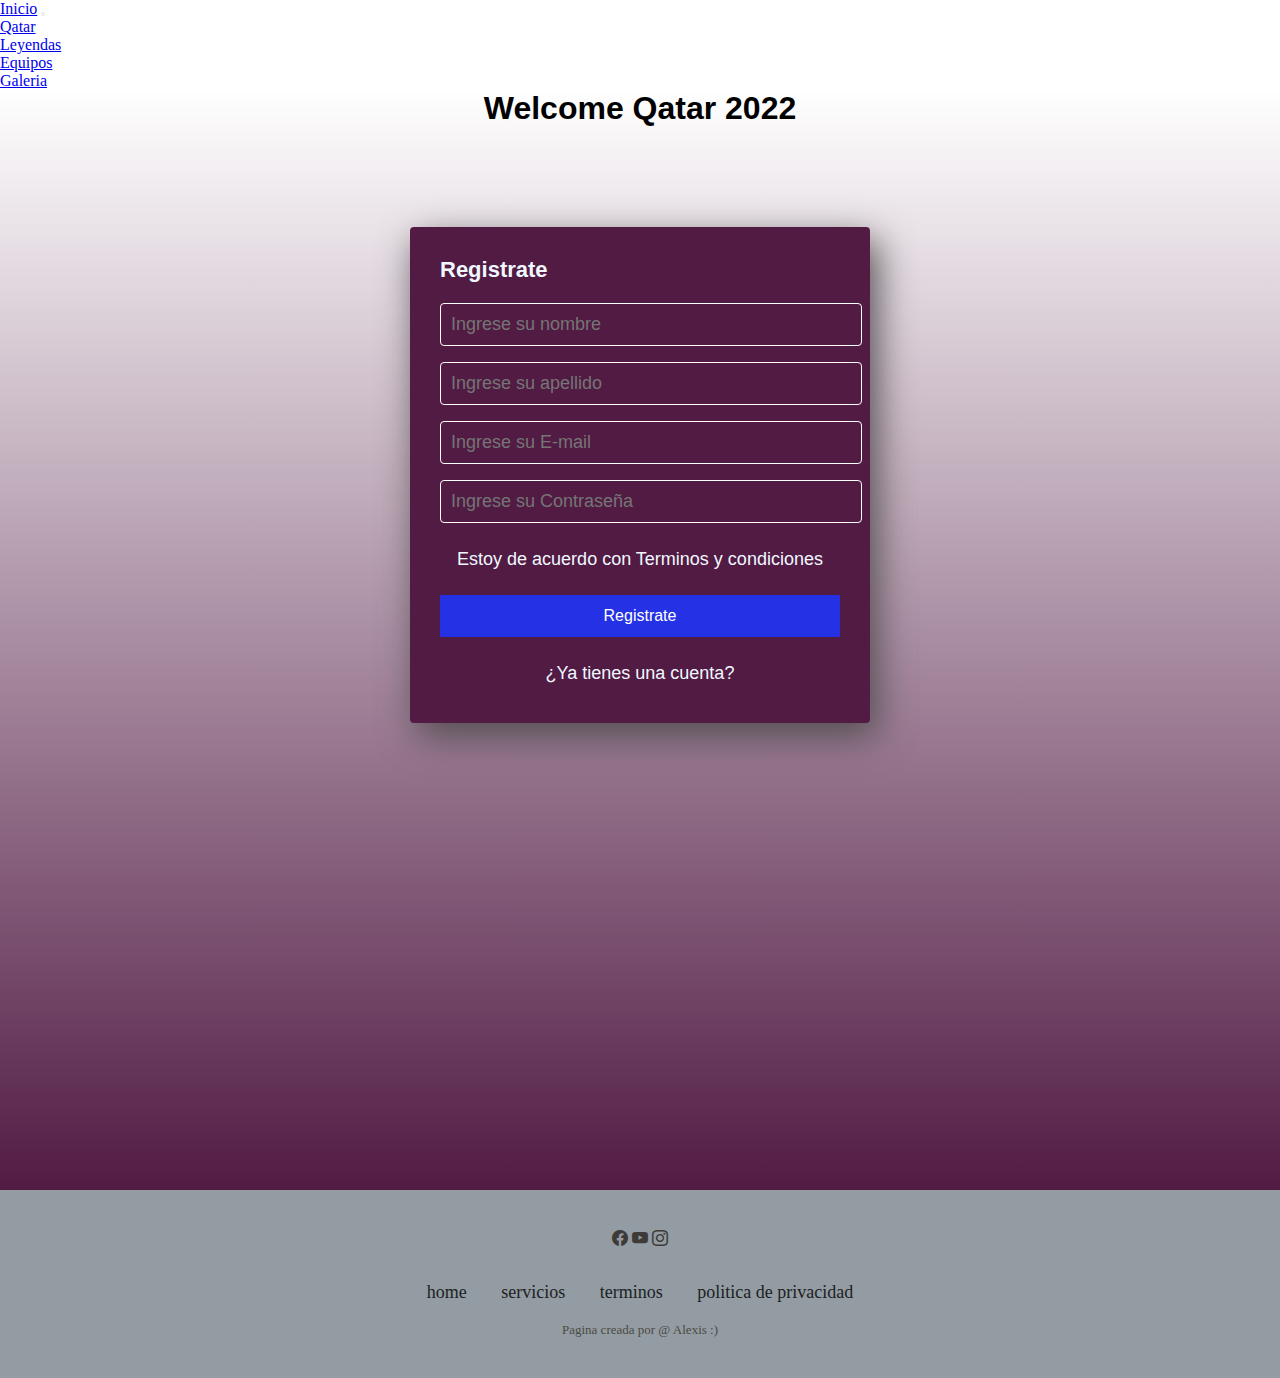
<file: index.html>
<!DOCTYPE html>
<html lang="en">
<head>
    <meta charset="UTF-8">
    <meta http-equiv="X-UA-Compatible" content="IE=edge">
    <meta name="viewport" content="width=device-width, initial-scale=1.0">
    <link href="https://cdn.jsdelivr.net/npm/bootstrap@5.2.2/dist/css/bootstrap.min.css" rel="stylesheet" integrity="sha384-Zenh87qX5JnK2Jl0vWa8Ck2rdkQ2Bzep5IDxbcnCeuOxjzrPF/et3URy9Bv1WTRi" crossorigin="anonymous">
    <link rel="stylesheet" href="https://cdnjs.cloudflare.com/ajax/libs/animate.css/4.1.1/animate.min.css"/>
    <link rel="stylesheet" href="css/estilos.css">
    <title>Mundial Qatar</title>
</head>
<body>

    <nav class="navbar navbar-expand-lg bg-light">
        <div class="container-fluid">
          <a class="navbar-brand" href="index.html">Inicio</a>
          <button class="navbar-toggler" type="button" data-bs-toggle="collapse" data-bs-target="#navbarNav" aria-controls="navbarNav" aria-expanded="false" aria-label="Toggle navigation">
            <span class="navbar-toggler-icon"></span>
          </button>
          <div class="collapse navbar-collapse" id="navbarNav">
            <ul class="navbar-nav">
              <li class="nav-item">
                <a class="nav-link active" aria-current="page" href="../proyecto_mundial/html/qatar.html">Qatar</a>
              </li>
              <li class="nav-item">
                <a class="nav-link" href="../proyecto_mundial/html/leyendas.html">Leyendas</a>
              </li>
              <li class="nav-item">
                <a class="nav-link" href="../proyecto_mundial/html/equipos.html">Equipos</a>
              </li>
              <li class="nav-item">
                <a class="nav-link" href="../proyecto_mundial/html/galeria.html">Galeria</a>
              </li>
            </ul>
          </div>
        </div>
      </nav>


<main class="main_uno">

  <h1 class="animate__animated animate__zoomIn">Welcome Qatar 2022</h1>

  <section class="formulario_index">
    <h3>Registrate</h3>
    <input class="controls" type="text" name="nombres" id="nombres" placeholder="Ingrese su nombre">
    <input class="controls" type="text" name="apellidos" id="nombres" placeholder="Ingrese su apellido">
    <input class="controls" type="email" name="E-mail" id="nombres" placeholder="Ingrese su E-mail">
    <input class="controls" type="password" name="nombres" id="nombres" placeholder="Ingrese su Contraseña">
    <p>Estoy de acuerdo con <a href="#">Terminos y condiciones</a></p>
    <input class="boton" type="submit" name="" id="" value="Registrate">
    <p><a href="#">¿Ya tienes una cuenta?</a></p>
  </section>

</main>

<footer>
  <section class="footer-uno">
    <div class="social">
      <i class="bi bi-facebook"></i>
      <i class="bi bi-youtube"></i>
      <i class="bi bi-instagram"></i>
    </div>

    <ul class="lista">
      <li>
        <a href="">home</a>
      </li>
      <li>
        <a href="">servicios</a>
      </li>
      <li>
        <a href="">terminos</a>
      </li>
      <li>
        <a href="">politica de privacidad</a>
      </li>
    </ul>
    <p class="copyright">
      Pagina creada por @ Alexis :)
    </p>
  </section>
</footer>



<script src="https://cdn.jsdelivr.net/npm/bootstrap@5.2.2/dist/js/bootstrap.bundle.min.js" 
integrity="sha384-OERcA2EqjJCMA+/3y+gxIOqMEjwtxJY7qPCqsdltbNJuaOe923+mo//f6V8Qbsw3" 
crossorigin="anonymous">
</script>
</body>
</html>
</file>
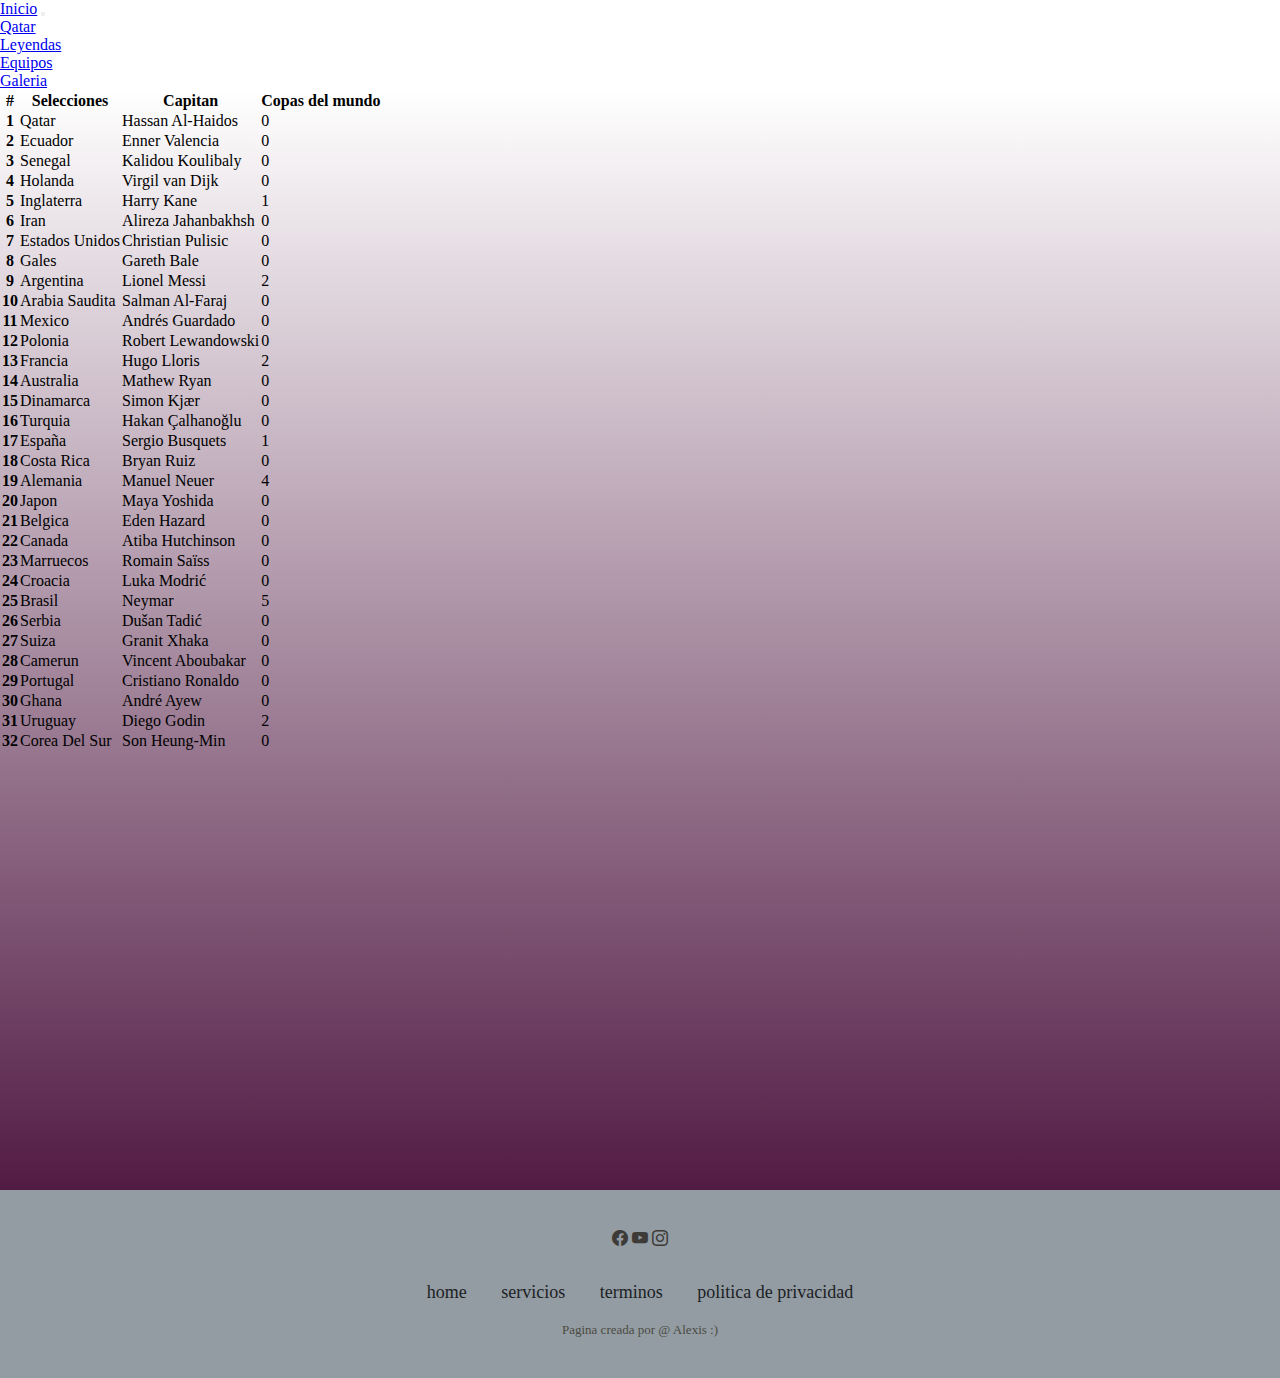
<file: html/equipos.html>
<!DOCTYPE html>
<html lang="en">
<head>
    <meta charset="UTF-8">
    <meta http-equiv="X-UA-Compatible" content="IE=edge">
    <meta name="viewport" content="width=device-width, initial-scale=1.0">
    <link href="https://cdn.jsdelivr.net/npm/bootstrap@5.2.2/dist/css/bootstrap.min.css" rel="stylesheet" integrity="sha384-Zenh87qX5JnK2Jl0vWa8Ck2rdkQ2Bzep5IDxbcnCeuOxjzrPF/et3URy9Bv1WTRi" crossorigin="anonymous">
    <link rel="stylesheet" href="../css/estilos.css">
    <title>Mundial Qatar</title>
</head>
<body>


        <nav class="navbar navbar-expand-lg bg-light">
            <div class="container-fluid">
              <a class="navbar-brand" href="../index.html">Inicio</a>
              <button class="navbar-toggler" type="button" data-bs-toggle="collapse" data-bs-target="#navbarNav" aria-controls="navbarNav" aria-expanded="false" aria-label="Toggle navigation">
                <span class="navbar-toggler-icon"></span>
              </button>
              <div class="collapse navbar-collapse" id="navbarNav">
                <ul class="navbar-nav">
                  <li class="nav-item">
                    <a class="nav-link active" aria-current="page" href="qatar.html">Qatar</a>
                  </li>
                  <li class="nav-item">
                    <a class="nav-link" href="leyendas.html">Leyendas</a>
                  </li>
                  <li class="nav-item">
                    <a class="nav-link" href="equipos.html">Equipos</a>
                  </li>
                  <li class="nav-item">
                    <a class="nav-link" href="galeria.html">Galeria</a>
                  </li>
                </ul>
              </div>
            </div>
          </nav>
    
    <main class="main_uno">

      <table class="table table-dark table-sm table-hover">
        <thead>
          <tr>
            <th scope="col">#</th>
            <th scope="col">Selecciones</th>
            <th scope="col">Capitan</th>
            <th scope="col">Copas del mundo</th>
          </tr>
        </thead>
        <tbody>
          <tr>
            <th scope="row">1</th>
            <td>Qatar</td>
            <td>Hassan Al-Haidos</td>
            <td>0</td>
          </tr>
          <tr>
            <th scope="row">2</th>
            <td>Ecuador</td>
            <td>Enner Valencia</td>
            <td>0</td>
          </tr>
          <tr>
            <th scope="row">3</th>
            <td>Senegal</td>
            <td>Kalidou Koulibaly</td>
            <td>0</td>
          </tr>
          <tr>
            <th scope="row">4</th>
            <td>Holanda</td>
            <td>Virgil van Dijk</td>
            <td>0</td>
          </tr>
          <tr>
            <th scope="row">5</th>
            <td>Inglaterra</td>
            <td>Harry Kane</td>
            <td>1</td>
          </tr>
          <tr>
            <th scope="row">6</th>
            <td>Iran</td>
            <td>Alireza Jahanbakhsh</td>
            <td>0</td>
          </tr>
          <tr>
            <th scope="row">7</th>
            <td>Estados Unidos</td>
            <td>Christian Pulisic</td>
            <td>0</td>
          </tr>
          <tr>
            <th scope="row">8</th>
            <td>Gales</td>
            <td>Gareth Bale</td>
            <td>0</td>
          </tr>
          <tr>
            <th scope="row">9</th>
            <td>Argentina</td>
            <td>Lionel Messi</td>
            <td>2</td>
          </tr>
          <tr>
            <th scope="row">10</th>
            <td>Arabia Saudita</td>
            <td>Salman Al-Faraj</td>
            <td>0</td>
          </tr>
          <tr>
            <th scope="row">11</th>
            <td>Mexico</td>
            <td>Andrés Guardado</td>
            <td>0</td>
          </tr>
          <tr>
            <th scope="row">12</th>
            <td>Polonia</td>
            <td>Robert Lewandowski</td>
            <td>0</td>
          </tr>
          <tr>
            <th scope="row">13</th>
            <td>Francia</td>
            <td>Hugo Lloris</td>
            <td>2</td>
          </tr>
          <tr>
            <th scope="row">14</th>
            <td>Australia</td>
            <td>Mathew Ryan</td>
            <td>0</td>
          </tr>
          <tr>
            <th scope="row">15</th>
            <td>Dinamarca</td>
            <td>Simon Kjær</td>
            <td>0</td>
          </tr>
          <tr>
            <th scope="row">16</th>
            <td>Turquia</td>
            <td>Hakan Çalhanoğlu</td>
            <td>0</td>
          </tr>
          <tr>
            <th scope="row">17</th>
            <td>España</td>
            <td>Sergio Busquets</td>
            <td>1</td>
          </tr>
          <tr>
            <th scope="row">18</th>
            <td>Costa Rica</td>
            <td>Bryan Ruiz</td>
            <td>0</td>
          </tr>
          <tr>
            <th scope="row">19</th>
            <td>Alemania</td>
            <td>Manuel Neuer</td>
            <td>4</td>
          </tr>
          <tr>
            <th scope="row">20</th>
            <td>Japon</td>
            <td>Maya Yoshida</td>
            <td>0</td>
          </tr>
          <tr>
            <th scope="row">21</th>
            <td>Belgica</td>
            <td>Eden Hazard</td>
            <td>0</td>
          </tr>
          <tr>
            <th scope="row">22</th>
            <td>Canada</td>
            <td>Atiba Hutchinson</td>
            <td>0</td>
          </tr>
          <tr>
            <th scope="row">23</th>
            <td>Marruecos</td>
            <td>Romain Saïss</td>
            <td>0</td>
          </tr>
          <tr>
            <th scope="row">24</th>
            <td>Croacia</td>
            <td>Luka Modrić</td>
            <td>0</td>
          </tr>
          <tr>
            <th scope="row">25</th>
            <td>Brasil</td>
            <td>Neymar</td>
            <td>5</td>
          </tr>
          <tr>
            <th scope="row">26</th>
            <td>Serbia</td>
            <td>Dušan Tadić</td>
            <td>0</td>
          </tr>
          <tr>
            <th scope="row">27</th>
            <td>Suiza</td>
            <td>Granit Xhaka</td>
            <td>0</td>
          </tr>
          <tr>
            <th scope="row">28</th>
            <td>Camerun</td>
            <td>Vincent Aboubakar</td>
            <td>0</td>
          </tr>
          <tr>
            <th scope="row">29</th>
            <td>Portugal</td>
            <td>Cristiano Ronaldo</td>
            <td>0</td>
          </tr>
          <tr>
            <th scope="row">30</th>
            <td>Ghana</td>
            <td>André Ayew</td>
            <td>0</td>
          </tr>
          <tr>
            <th scope="row">31</th>
            <td>Uruguay</td>
            <td>Diego Godin</td>
            <td>2</td>
          </tr>
          <tr>
            <th scope="row">32</th>
            <td>Corea Del Sur</td>
            <td>Son Heung-Min</td>
            <td>0</td>
          </tr>


        </tbody>
      </table>


    </main>

    
    <footer>
      <section class="footer-uno">
        <div class="social">
          <i class="bi bi-facebook"></i>
          <i class="bi bi-youtube"></i>
          <i class="bi bi-instagram"></i>
        </div>
    
        <ul class="lista">
          <li>
            <a href="">home</a>
          </li>
          <li>
            <a href="">servicios</a>
          </li>
          <li>
            <a href="">terminos</a>
          </li>
          <li>
            <a href="">politica de privacidad</a>
          </li>
        </ul>
        <p class="copyright">
          Pagina creada por @ Alexis :)
        </p>
      </section>
    </footer>

    <script src="https://cdn.jsdelivr.net/npm/bootstrap@5.2.2/dist/js/bootstrap.bundle.min.js" integrity="sha384-OERcA2EqjJCMA+/3y+gxIOqMEjwtxJY7qPCqsdltbNJuaOe923+mo//f6V8Qbsw3" crossorigin="anonymous"></script>
    </body>
    </html>
</file>
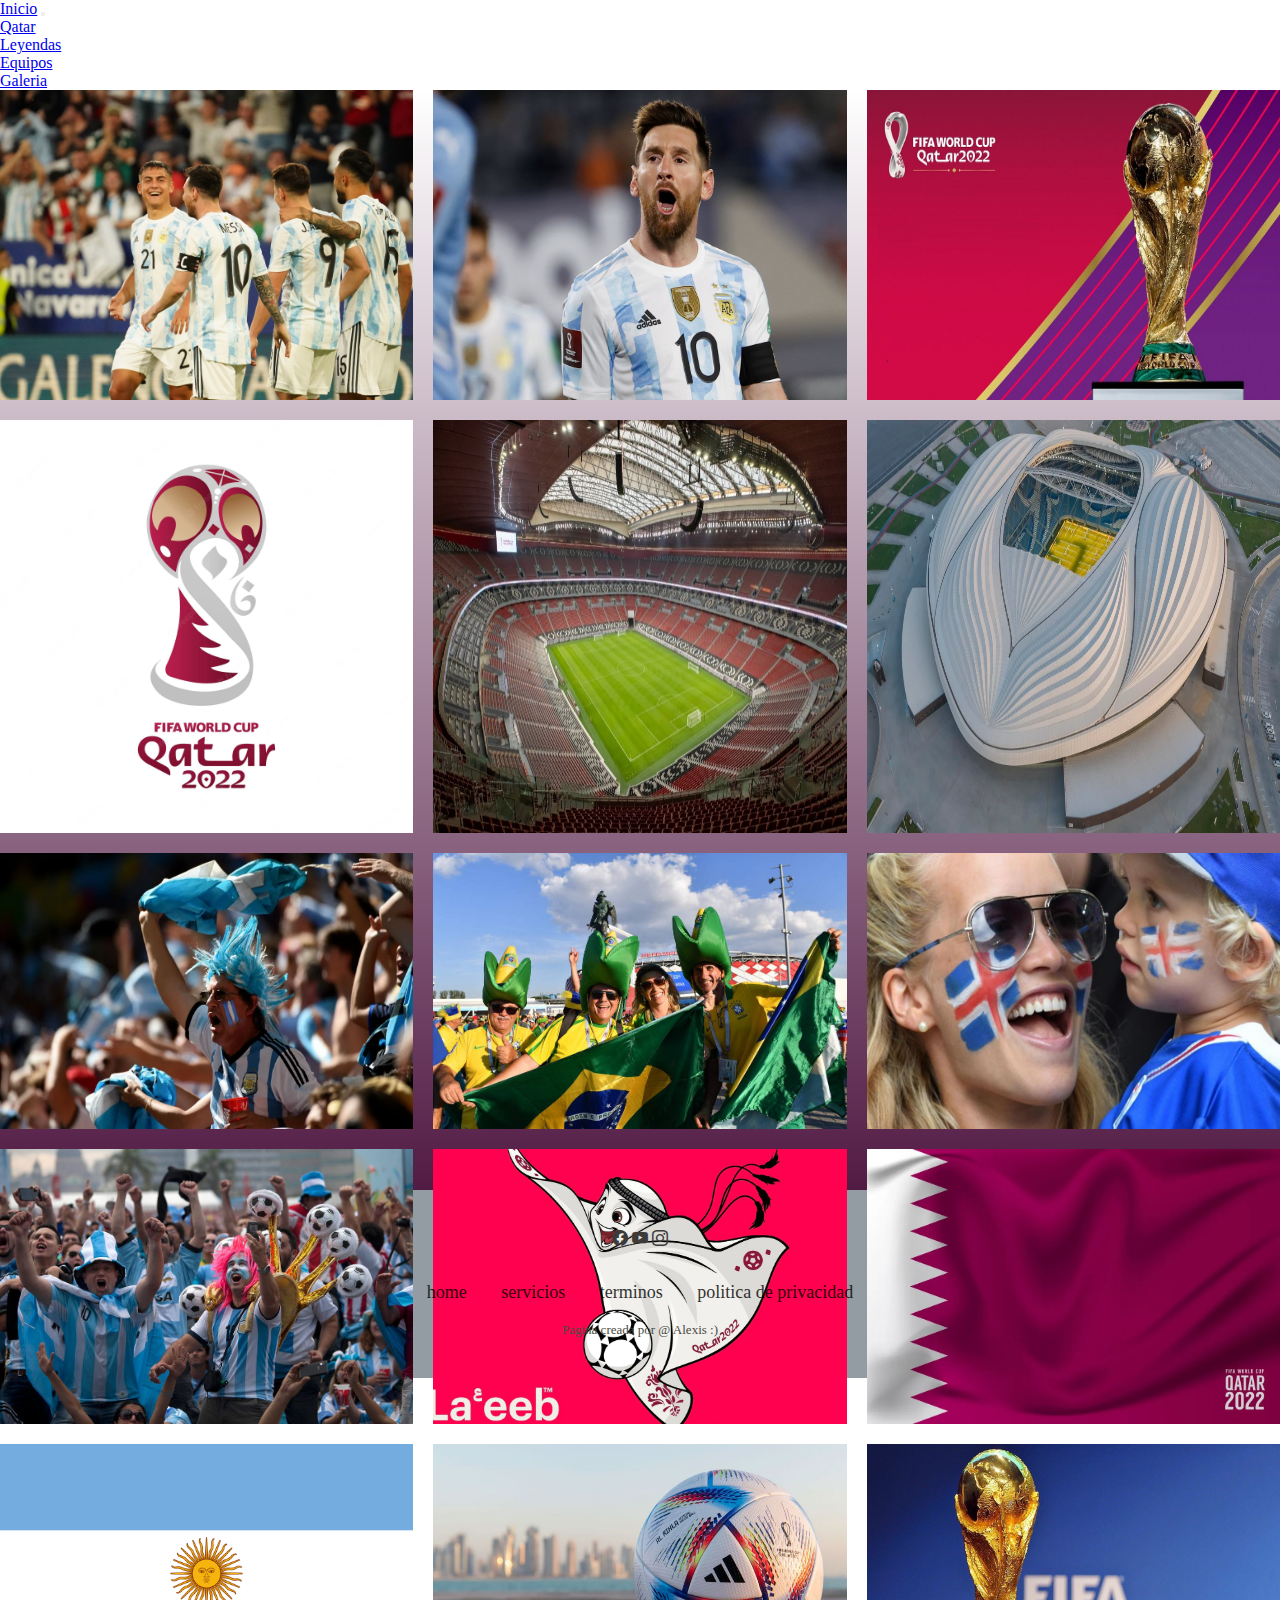
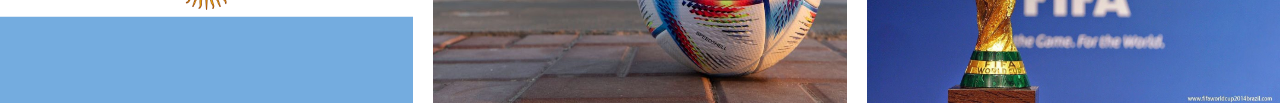
<file: html/galeria.html>
<!DOCTYPE html>
<html lang="en">
<head>
    <meta charset="UTF-8">
    <meta http-equiv="X-UA-Compatible" content="IE=edge">
    <meta name="viewport" content="width=device-width, initial-scale=1.0">
    <link href="https://cdn.jsdelivr.net/npm/bootstrap@5.2.2/dist/css/bootstrap.min.css" rel="stylesheet" integrity="sha384-Zenh87qX5JnK2Jl0vWa8Ck2rdkQ2Bzep5IDxbcnCeuOxjzrPF/et3URy9Bv1WTRi" crossorigin="anonymous">
    <link rel="stylesheet" href="../css/estilos.css">
    <title>Mundial Qatar</title>
</head>
<body>

        <nav class="navbar navbar-expand-lg bg-light">
            <div class="container-fluid">
              <a class="navbar-brand" href="../index.html">Inicio</a>
              <button class="navbar-toggler" type="button" data-bs-toggle="collapse" data-bs-target="#navbarNav" aria-controls="navbarNav" aria-expanded="false" aria-label="Toggle navigation">
                <span class="navbar-toggler-icon"></span>
              </button>
              <div class="collapse navbar-collapse" id="navbarNav">
                <ul class="navbar-nav">
                  <li class="nav-item">
                    <a class="nav-link active" aria-current="page" href="qatar.html">Qatar</a>
                  </li>
                  <li class="nav-item">
                    <a class="nav-link" href="leyendas.html">Leyendas</a>
                  </li>
                  <li class="nav-item">
                    <a class="nav-link" href="equipos.html">Equipos</a>
                  </li>
                  <li class="nav-item">
                    <a class="nav-link" href="galeria.html">Galeria</a>
                  </li>
                </ul>
              </div>
            </div>
          </nav>
    
    
<main class="main_uno">

  <div class="grid_contenedorr">
    <div class="grid_hijoo">
        <img src="../img/img_1.webp" alt="" class="hijo_imgg">
    </div>
    <div class="grid_hijoo">
        <img src="../img/img_2.jpg" alt="" class="hijo_imgg">
    </div>
    <div class="grid_hijoo">
        <img src="../img/img_3.jpg" alt="" class="hijo_imgg">
    </div>
    <div class="grid_hijoo">
        <img src="../img/img_4.webp" alt="" class="hijo_imgg">
    </div>
    <div class="grid_hijoo">
        <img src="../img/img_5.jpg" alt="" class="hijo_imgg">
    </div>
    <div class="grid_hijoo">
        <img src="../img/img_6.webp" alt="" class="hijo_imgg">
    </div>
    <div class="grid_hijoo">
        <img src="../img/img_7.webp" alt="" class="hijo_imgg">
    </div>
    <div class="grid_hijoo">
        <img src="../img/img_8.jpg" alt="" class="hijo_imgg">
    </div>
    <div class="grid_hijoo">
        <img src="../img/img_9.jpg" alt="" class="hijo_imgg">
    </div>
    <div class="grid_hijoo">
        <img src="../img/img_10.jpg" alt="" class="hijo_imgg">
    </div>
    <div class="grid_hijoo">
      <img src="../img/img_11.webp" alt="" class="hijo_imgg">
  </div>
  <div class="grid_hijoo">
    <img src="../img/img_12.webp" alt="" class="hijo_imgg">
</div>
<div class="grid_hijoo">
  <img src="../img/img_13.webp" alt="" class="hijo_imgg">
</div>
<div class="grid_hijoo">
  <img src="../img/img_14.jpg" alt="" class="hijo_imgg">
</div>
<div class="grid_hijoo">
  <img src="../img/img_15.jpg" alt="" class="hijo_imgg">
</div>
    </div>

</main>
    
<footer>
  <section class="footer-uno">
    <div class="social">
      <i class="bi bi-facebook"></i>
      <i class="bi bi-youtube"></i>
      <i class="bi bi-instagram"></i>
    </div>

    <ul class="lista">
      <li>
        <a href="">home</a>
      </li>
      <li>
        <a href="">servicios</a>
      </li>
      <li>
        <a href="">terminos</a>
      </li>
      <li>
        <a href="">politica de privacidad</a>
      </li>
    </ul>
    <p class="copyright">
      Pagina creada por @ Alexis :)
    </p>
  </section>
</footer>
    
    <script src="https://cdn.jsdelivr.net/npm/bootstrap@5.2.2/dist/js/bootstrap.bundle.min.js" integrity="sha384-OERcA2EqjJCMA+/3y+gxIOqMEjwtxJY7qPCqsdltbNJuaOe923+mo//f6V8Qbsw3" crossorigin="anonymous"></script>
    </body>
    </html>
</file>
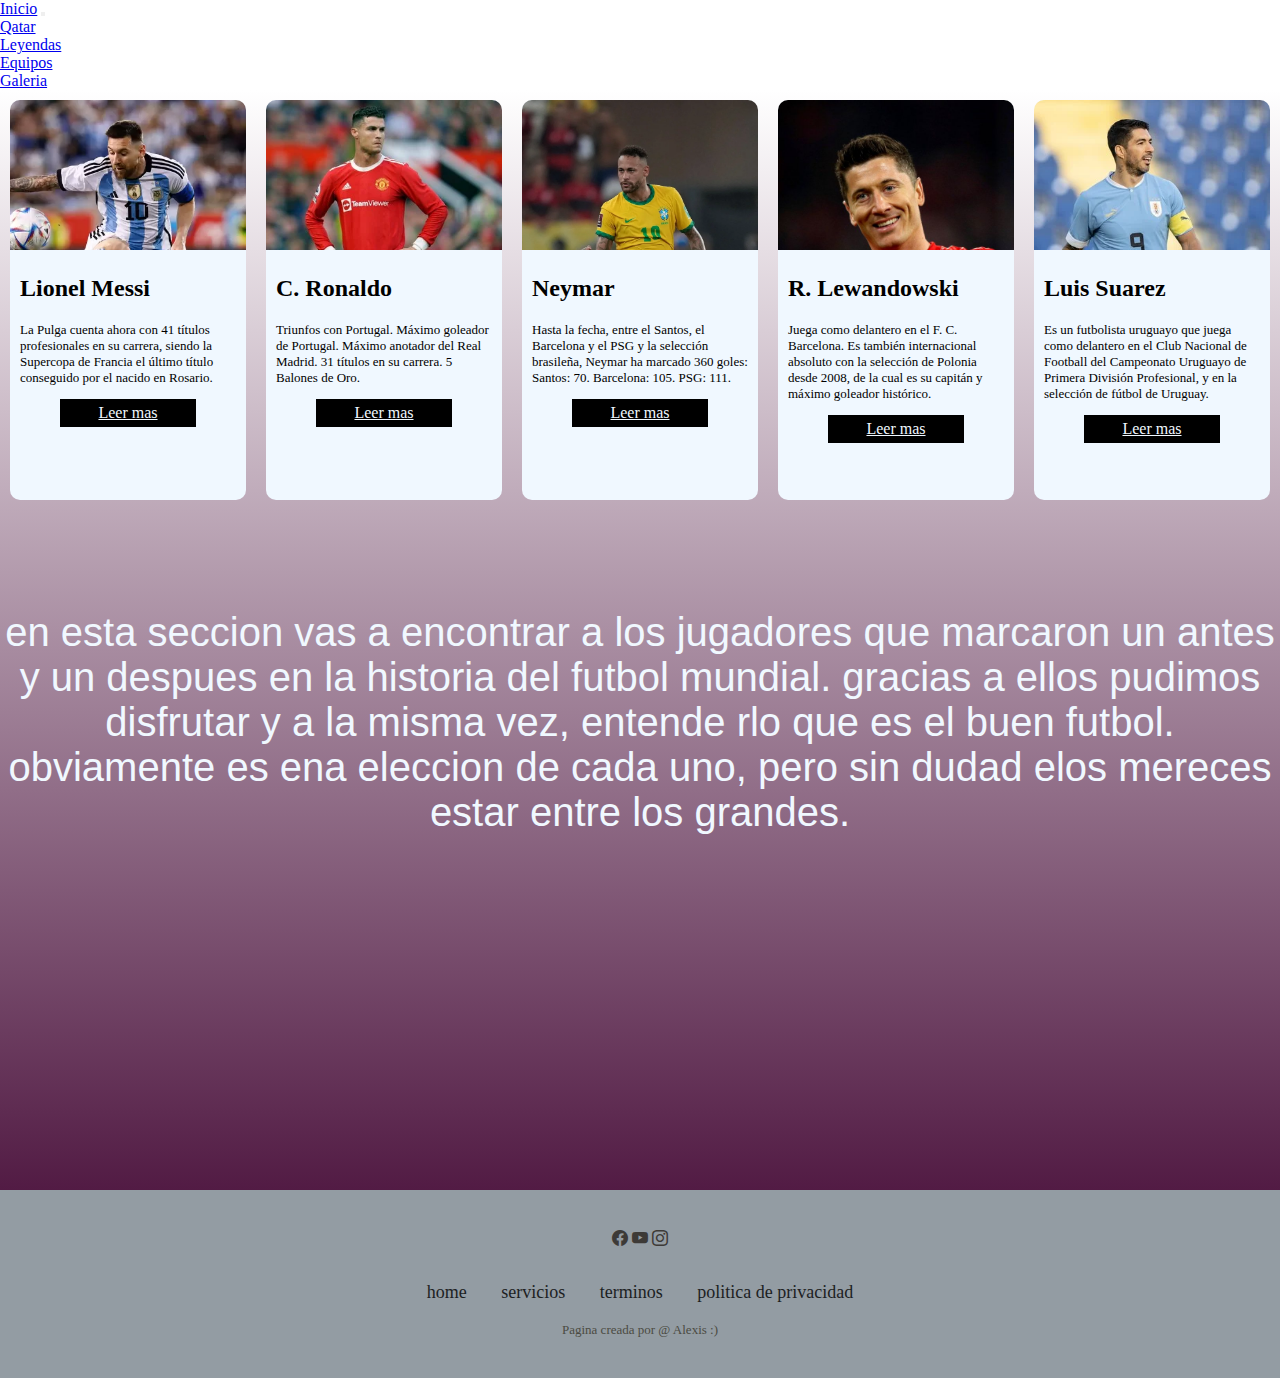
<file: html/leyendas.html>
<!DOCTYPE html>
<html lang="en">
<head>
    <meta charset="UTF-8">
    <meta http-equiv="X-UA-Compatible" content="IE=edge">
    <meta name="viewport" content="width=device-width, initial-scale=1.0">
    <link href="https://cdn.jsdelivr.net/npm/bootstrap@5.2.2/dist/css/bootstrap.min.css" rel="stylesheet" integrity="sha384-Zenh87qX5JnK2Jl0vWa8Ck2rdkQ2Bzep5IDxbcnCeuOxjzrPF/et3URy9Bv1WTRi" crossorigin="anonymous">
    <link rel="stylesheet" href="../css/estilos.css">
    <title>Mundial Qatar</title>
</head>
<body>


        <nav class="navbar navbar-expand-lg bg-light">
            <div class="container-fluid">
              <a class="navbar-brand" href="../index.html">Inicio</a>
              <button class="navbar-toggler" type="button" data-bs-toggle="collapse" data-bs-target="#navbarNav" aria-controls="navbarNav" aria-expanded="false" aria-label="Toggle navigation">
                <span class="navbar-toggler-icon"></span>
              </button>
              <div class="collapse navbar-collapse" id="navbarNav">
                <ul class="navbar-nav">
                  <li class="nav-item">
                    <a class="nav-link active" aria-current="page" href="qatar.html">Qatar</a>
                  </li>
                  <li class="nav-item">
                    <a class="nav-link" href="leyendas.html">Leyendas</a>
                  </li>
                  <li class="nav-item">
                    <a class="nav-link" href="equipos.html">Equipos</a>
                  </li>
                  <li class="nav-item">
                    <a class="nav-link" href="galeria.html">Galeria</a>
                  </li>
                </ul>
              </div>
            </div>
          </nav>

    <main class="main_uno">

      <section class="contenedor_leyendas">
        <div class="card">
        <div class="card-image car-1"></div>
        <h2>Lionel Messi</h2>
        <p>La Pulga cuenta ahora con 41 títulos profesionales en su carrera, siendo la Supercopa de Francia el último título conseguido por el nacido en Rosario.</p>
        <a href="">Leer mas</a>
        </div>
        <div class="card">
        <div class="card-image car-2"></div>
        <h2>C. Ronaldo</h2>
        <p>Triunfos con Portugal.
          Máximo goleador de Portugal.
          Máximo anotador del Real Madrid.
          31 títulos en su carrera.
          5 Balones de Oro.</p>
          <a href="">Leer mas</a>
        </div>
        <div class="card">
        <div class="card-image car-3"></div>
        <h2>Neymar</h2>
        <p>Hasta la fecha, entre el Santos, el Barcelona y el PSG y la selección brasileña, Neymar ha marcado 360 goles: Santos: 70. Barcelona: 105. PSG: 111.</p>
        <a href="">Leer mas</a>
        </div>
        <div class="card">
          <div class="card-image car-4"></div>
          <h2>R. Lewandowski</h2>
          <p>Juega como delantero en el F. C. Barcelona. Es también internacional absoluto con la selección de Polonia desde 2008, de la cual es su capitán y máximo goleador histórico.</p>
          <a href="">Leer mas</a>
          </div>
        <div class="card">
          <div class="card-image car-5"></div>
          <h2>Luis Suarez</h2>
          <p>Es un futbolista uruguayo que juega como delantero en el Club Nacional de Football del Campeonato Uruguayo de Primera División Profesional, y en la selección de fútbol de Uruguay.</p>
          <a href="">Leer mas</a>
          </div>

      </section>

      <div>
        <p class="parrafo-fut">en esta seccion vas a encontrar a los jugadores que marcaron un antes y un despues en la historia del futbol mundial.
          gracias a ellos pudimos disfrutar y a la misma vez, entende rlo que es el buen futbol.
          obviamente es ena eleccion de cada uno, pero sin dudad elos mereces estar entre los grandes.
        </p>
      </div>
    
    
    </main>
    
    <footer>
      <section class="footer-uno">
        <div class="social">
          <i class="bi bi-facebook"></i>
          <i class="bi bi-youtube"></i>
          <i class="bi bi-instagram"></i>
        </div>
    
        <ul class="lista">
          <li>
            <a href="">home</a>
          </li>
          <li>
            <a href="">servicios</a>
          </li>
          <li>
            <a href="">terminos</a>
          </li>
          <li>
            <a href="">politica de privacidad</a>
          </li>
        </ul>
        <p class="copyright">
          Pagina creada por @ Alexis :)
        </p>
      </section>
    </footer>
    <script src="https://cdn.jsdelivr.net/npm/bootstrap@5.2.2/dist/js/bootstrap.bundle.min.js" integrity="sha384-OERcA2EqjJCMA+/3y+gxIOqMEjwtxJY7qPCqsdltbNJuaOe923+mo//f6V8Qbsw3" crossorigin="anonymous"></script>
    </body>
    </html>
</file>
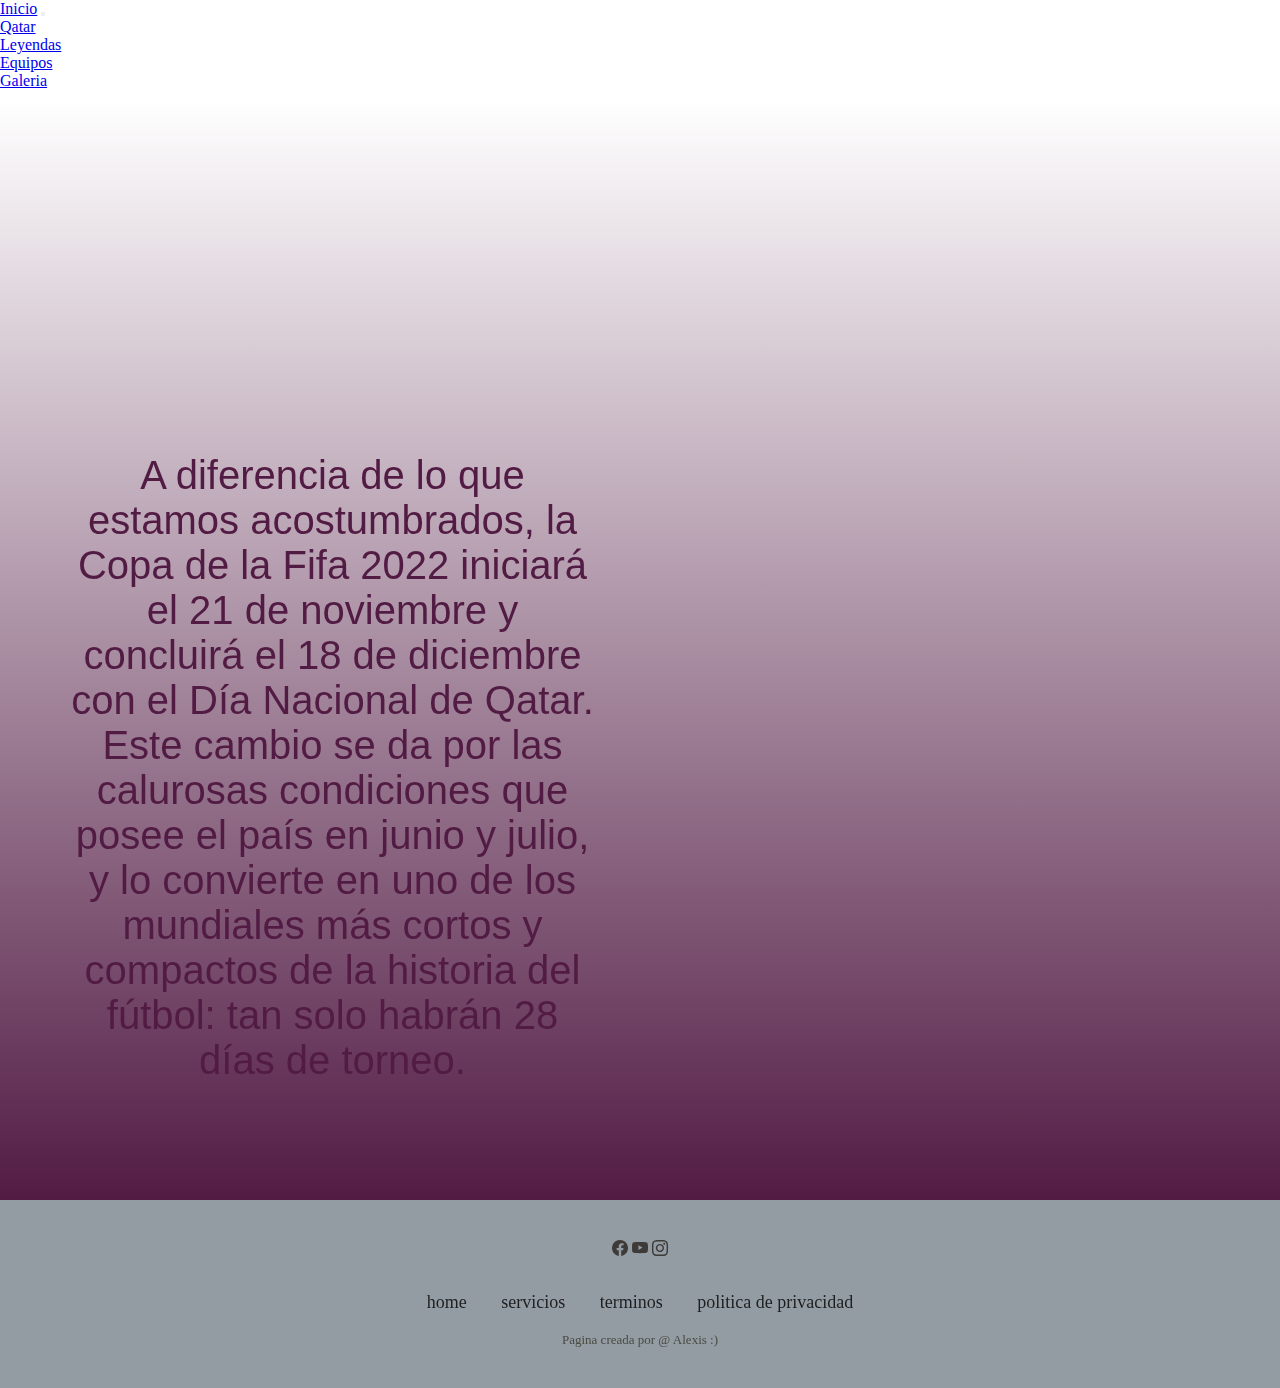
<file: html/qatar.html>
<!DOCTYPE html>
<html lang="en">
<head>
    <meta charset="UTF-8">
    <meta http-equiv="X-UA-Compatible" content="IE=edge">
    <meta name="viewport" content="width=device-width, initial-scale=1.0">
    <link href="https://cdn.jsdelivr.net/npm/bootstrap@5.2.2/dist/css/bootstrap.min.css" rel="stylesheet" integrity="sha384-Zenh87qX5JnK2Jl0vWa8Ck2rdkQ2Bzep5IDxbcnCeuOxjzrPF/et3URy9Bv1WTRi" crossorigin="anonymous">
    <link rel="stylesheet" href="../css/estilos.css">
    <title>Mundial Qatar</title>
</head>
<body>


        <nav class="navbar navbar-expand-lg bg-light">
            <div class="container-fluid">
              <a class="navbar-brand" href="../index.html">Inicio</a>
              <button class="navbar-toggler" type="button" data-bs-toggle="collapse" data-bs-target="#navbarNav" aria-controls="navbarNav" aria-expanded="false" aria-label="Toggle navigation">
                <span class="navbar-toggler-icon"></span>
              </button>
              <div class="collapse navbar-collapse" id="navbarNav">
                <ul class="navbar-nav">
                  <li class="nav-item">
                    <a class="nav-link active" aria-current="page" href="qatar.html">Qatar</a>
                  </li>
                  <li class="nav-item">
                    <a class="nav-link" href="leyendas.html">Leyendas</a>
                  </li>
                  <li class="nav-item">
                    <a class="nav-link" href="equipos.html">Equipos</a>
                  </li>
                  <li class="nav-item">
                    <a class="nav-link" href="galeria.html">Galeria</a>
                  </li>
                </ul>
              </div>
            </div>
          </nav>

    <main class="main_uno">
  
<div class="grilla_padre">
  <div class="item item1" id="uno"><iframe width="560" height="315" src="https://www.youtube.com/embed/OC3PXKuFgLA" title="YouTube video player" frameborder="0" allow="accelerometer; autoplay; clipboard-write; encrypted-media; gyroscope; picture-in-picture" allowfullscreen></iframe></div>
  <div class="item item2" id="dos"><iframe src="https://www.google.com/maps/embed?pb=!1m18!1m12!1m3!1d115443.09541843642!2d51.44195675873959!3d25.284147788358688!2m3!1f0!2f0!3f0!3m2!1i1024!2i768!4f13.1!3m3!1m2!1s0x3e45c534ffdce87f%3A0x44d9319f78cfd4b1!2sDoha%2C%20Catar!5e0!3m2!1ses!2sar!4v1666977147440!5m2!1ses!2sar" width="600" height="900" style="border:0;" allowfullscreen="" loading="lazy" referrerpolicy="no-referrer-when-downgrade"></iframe></div>
  <div class="item item3" id="tres">A diferencia de lo que estamos acostumbrados, la Copa de la Fifa 2022 iniciará el 21 de noviembre y concluirá el 18 de diciembre con el Día Nacional de Qatar. Este cambio se da por las calurosas condiciones que posee el país en junio y julio, y lo convierte en uno de los mundiales más cortos y compactos de la historia del fútbol: tan solo habrán 28 días de torneo.</div>
</div>

    </main>
    <footer>
      <section class="footer-uno">
        <div class="social">
          <i class="bi bi-facebook"></i>
          <i class="bi bi-youtube"></i>
          <i class="bi bi-instagram"></i>
        </div>
    
        <ul class="lista">
          <li>
            <a href="">home</a>
          </li>
          <li>
            <a href="">servicios</a>
          </li>
          <li>
            <a href="">terminos</a>
          </li>
          <li>
            <a href="">politica de privacidad</a>
          </li>
        </ul>
        <p class="copyright">
          Pagina creada por @ Alexis :)
        </p>
      </section>
    </footer>
    <script src="https://cdn.jsdelivr.net/npm/bootstrap@5.2.2/dist/js/bootstrap.bundle.min.js" integrity="sha384-OERcA2EqjJCMA+/3y+gxIOqMEjwtxJY7qPCqsdltbNJuaOe923+mo//f6V8Qbsw3" crossorigin="anonymous"></script>
    </body>
    </html>
</file>
<file: css/estilos.css>
@import url("https://cdn.jsdelivr.net/npm/bootstrap-icons@1.9.1/font/bootstrap-icons.css");

*{
    margin: 0%;
    padding: 0%;
}

.main_uno{
    height: 1100px;
    width: 100%;
    background-color: blanchedalmond;
}

h1{/*titulo principal*/
    text-align: center;
    font-family: Verdana, Geneva, Tahoma, sans-serif;
}

.formulario_index{
    width: 400px;
    background: #521b44;
    padding: 30px;
    margin: auto;
    margin-top: 100px;
    border-radius: 4px;
    font-family: Verdana, Geneva, Tahoma, sans-serif;
    color: aliceblue;
    box-shadow: 7px 13px 37px rgb(82, 77, 81);
}

h3{
    font-size: 22px;
    margin-bottom: 20px;
}

.controls{
    width: 100%;
    background-color: #521b44;
    padding: 10px;
    border-radius: 4px;
    margin-bottom: 16px;
    border: 1px solid white;
    font-family: Verdana, Geneva, Tahoma, sans-serif;
    font-size: 18px;
}

.formulario_index p{
    height: 40px;
    text-align: center;
    font-size: 18px;
    line-height: 40px;
}

.formulario_index a{
    color: aliceblue;
    text-decoration: none;
}

.formulario_index a:hover{
    color: aliceblue;
    text-decoration: underline;
}

.formulario_index .boton{
    width: 100%;
    background:rgb(36, 49, 228) ;
    border: none;
padding: 12px;
color: rgb(255, 255, 255);
margin: 16px 0;
font-size: 16px;
}



.main_uno{
    background-image: linear-gradient(rgb(255, 255, 255),#521b44);
}

.contenedor_galeria{ /*pagina de galeria*/
    width: 100%;
    margin: auto;
}

img{/*pagina de galeria*/
    width: 100%;
    height: 100%;
    
}

.persona-columna{/*pagina de galeria*/
    margin: 5px;
}

.personas .contenedor_galeria{/*pagina de galeria*/
    display: grid;
}

@media screen and (min-width:520px){/*pagina de galeria*/
    .personas .contenedor_galeria{
        grid-template-columns: repeat(2, 1fr);
    }
}

@media screen and (min-width:728px){/*pagina de galeria*/
    .personas .contenedor_galeria{
        grid-template-columns: repeat(3, 1fr);
    }
}

@media screen and (min-width:1200px){/*pagina de galeria*/
    .personas .contenedor_galeria{
        grid-template-columns: repeat(4, 1fr);
    }
}

.footer-uno{
    padding: 40px 0;
    background-color: rgb(147, 156, 163);
}

.footer-uno .social{
    text-align: center;
    padding-bottom: 30px;
    color: rgb(61, 58, 55);
}

.footer-uno .social a{
    font-size: 25px;
    color: inherit;
    border: 1px solid white;
    width: 40px;
    height: 40px;
    line-height: 37px;
    display: inline-block;
    text-align: center;
    border-radius: 50%;
    margin: 0 8px;
    opacity: 0.80;
}

.footer-uno ul{
    margin-top: 0%;
    padding: 0%;
    list-style: none;
    font-size: 18px;
    line-height: 1.6;
    margin-bottom: 0;
    text-align: center;
}

.footer-uno ul a{
    color: inherit;
    text-decoration: none;
    opacity: 0.8;
}

.footer-uno ul li{
    display: inline-block;
    padding: 0 15px;
}

.footer-uno ul li a:hover{
    opacity: 1;
}

.footer-uno .copyright{
    margin-top: 15px;
    text-align: center;
    font-size: 13px;
    color: rgb(75, 75, 66);
}


.main_equipos{
    height: 1100px;
    width: 100%;
}

.contenedor_leyendas{
    display: flex;
    justify-content: center;
    flex-wrap: nowrap;
}

.card{
    background-color: aliceblue;
    width: 270px;
    height: 400px;
    margin: 10px;
    border-radius: 10px;
}

.card-image{
    background-color: aqua;
    height: 150px;
    margin-bottom: 15px;
    background-size: cover;
    border-radius: 10px 10px 0 0;
}

.car-1{
    background-image: url(../img/messi.webp);
}

.car-2{
    background-image: url(../img/cristiano.webp);
}

.car-3{
    background-image: url(../img/neymar.webp);
}

.car-4{
    background-image: url(../img/robert.jpg);
}

.car-5{
    background-image: url(../img/luis.webp);
}

.card p{
    padding: 10px;
}

.card h2{
    padding: 10px;
}

.card a{
    background-color: black;
    color: aliceblue;
    padding: 5px 10px;
    display: block;
    text-align: center;
    margin: 3px 50px;
}

.card p{
    font-size: 13px;
}

.card:hover{
    background-color: rgb(112, 111, 111);
    color: aliceblue;
    cursor: pointer;
    transform: scale(1.03);
    transition: all 1s ease;
}

.parrafo-fut{
    text-align: center;
    font-size: 40px;
    font-family: Verdana, Geneva, Tahoma, sans-serif;
    color: aliceblue;
    padding-top: 100px;
}

.video_uno{

    height: 500px;
    width: 50%;
}

.grilla_padre{
    padding-top: 15px;
width: 90%;
height: 900px;
margin: 10px auto;
display: grid;
grid-template-columns: repeat(3, 1fr);
grid-template-rows: repeat(4,1fr);
grid-template-areas: 
"n1 n1 n2"
"n3 n3 n2"
"n3 n3 n2";
gap: 15px;
}

.item{
    font-size: 2rem;
    color: aliceblue;
    font-family: Verdana, Geneva, Tahoma, sans-serif;
    text-align: center;
}

.item1{
    grid-area: n1;
}

.item2{
    grid-area: n2;
}

.item3{
    grid-area: n3;
}

#tres{
    font-size: 40px;
    color: #521b44;
}

.grid_hijoo{
    display: flex;
    align-items: center;
    justify-content: center;
    background-color: aqua;
    border-radius: 4px;
    transition: transform 0.3s ease-in-out;

    background-size: cover;
}

.grid_hijoo:hover{
    fill-opacity: calc(0.9);
    transform: scale(1.02);
}

.grid_contenedorr{
    display: grid;
    grid-template-columns: repeat(auto-fill, minmax(350px, 1fr));
    grid-auto-rows: minmax(200px, auto);
    gap: 20px;
    grid-auto-flow: dense;
}


.hijo_imgg{
    width: 100%;
    height: 100%;
}
</file>
